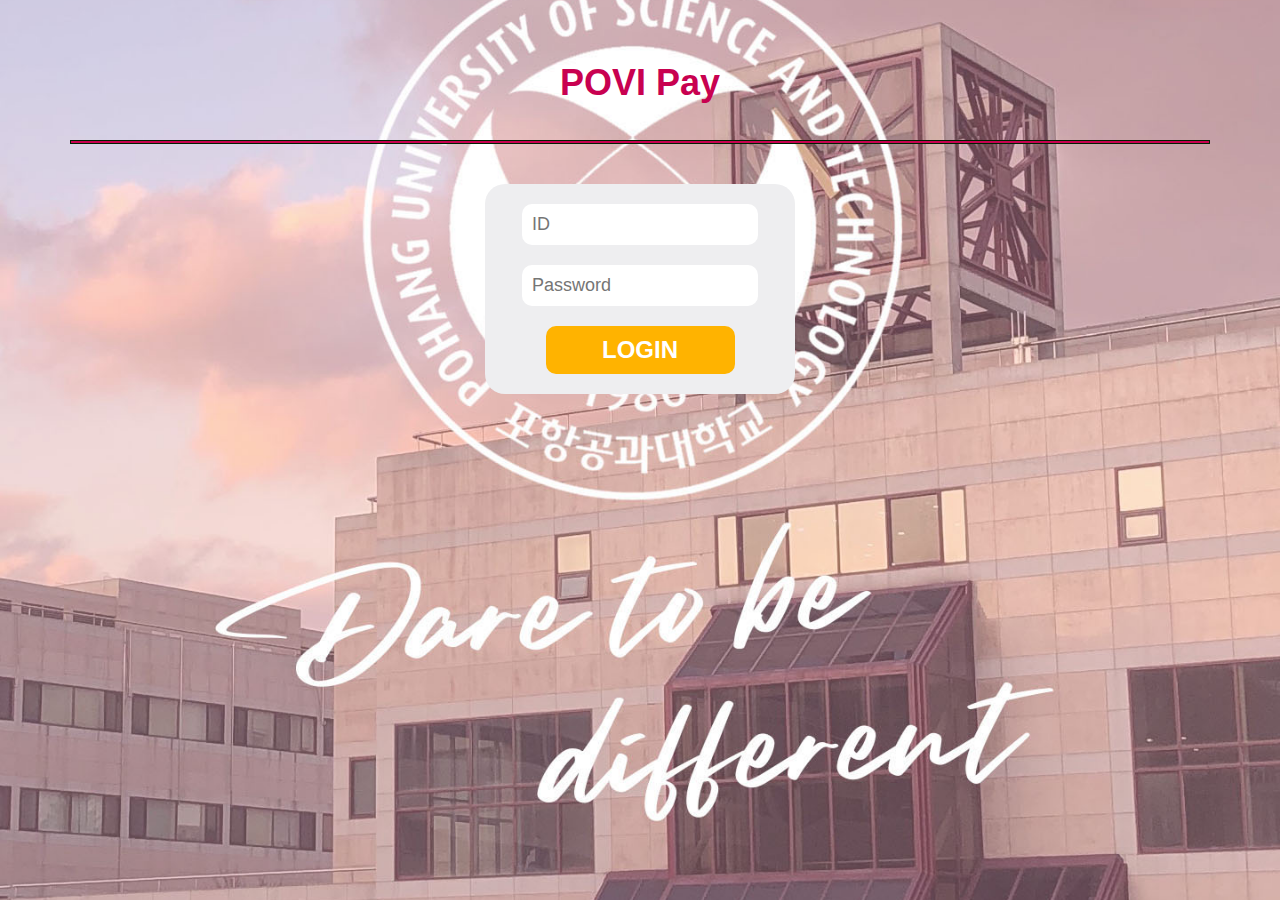
<file: index.html>
<!DOCTYPE html>
<html>
  <head>
    <meta charset="utf-8">
    <meta name="viewport" content="width=device-width, initial-scale=1.0"/>
    <link rel="stylesheet" href="css/main.css">
    <link rel="shortcut icon" href="image/lock.ico" type="image/x-icon">
    <link rel="icon" href="image/lock.ico" type="image/x-icon">
    <title>LOGIN</title>
  </head>

  <body>
    <div align="center">
      <br>
      <p class="title">POVI Pay</p>
      <hr color="rgb(102, 102, 92)" class="line">

      <div class="login-box" align="center">
        <form action="menu.html" method="GET">
          <input type="text" name="user-id" value="" class="text" placeholder="ID">
          <input type="password" id="user-password" class="text" placeholder="Password">
          <input type="submit" align="center" value="LOGIN" class="submit">
        </form>
      </div>
    </div>

  </body>

</html>
</file>
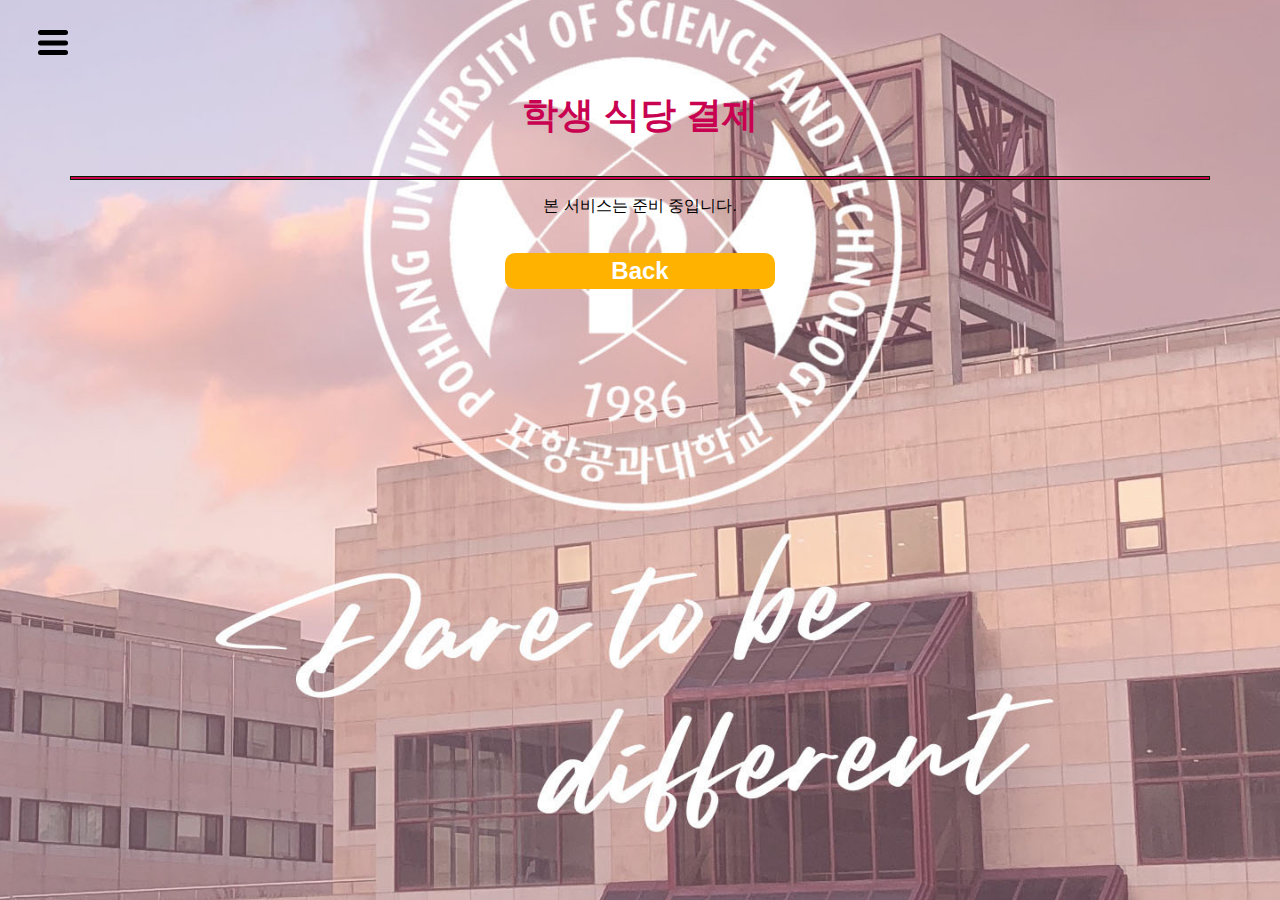
<file: cafeteria.html>
<!DOCTYPE html>
<html>
  <head>
    <meta charset="utf-8">
    <title>학생 식당 결제</title>
    <link href="./css/sidebar.css" rel="stylesheet">
    <meta name="viewport" content="width=device-width, initial-scale=1.0"/>
    <link rel="stylesheet" href="css/main.css">
    <style>
      .pay_title
      {
        margin-top : 150px;
        font-size : 80px;
        margin-bottom : 150px;
      }
      .back
      {
        font-size : 50px;
      }
    </style>
  </head>
  <body>

    <input type="checkbox" id="menuicon">
    <label for="menuicon">
       <span></span>
     	<span></span>
    	<span></span>
    </label>
    <div class="sidebar">
       	<a href="menu.html">메인메뉴</a><br>
          <a href="charge.html">충전</a><br>
          <a href="pay.html">결제</a><br>
          <a href="menu.html">로그아웃</a><br>
    </div>
    <p class="title" align="center">
      학생 식당 결제
    </p>
    <hr color="rgb(102, 102, 92)" class="line">
    <p align="center">
        본 서비스는 준비 중입니다.
    </p>
      <p align="center">
        <button type="button" class="button-back" onclick="location.href='./pay.html'" align="right">Back</button>
      </p>
    </div>
    
  </body>
</html>
</file>
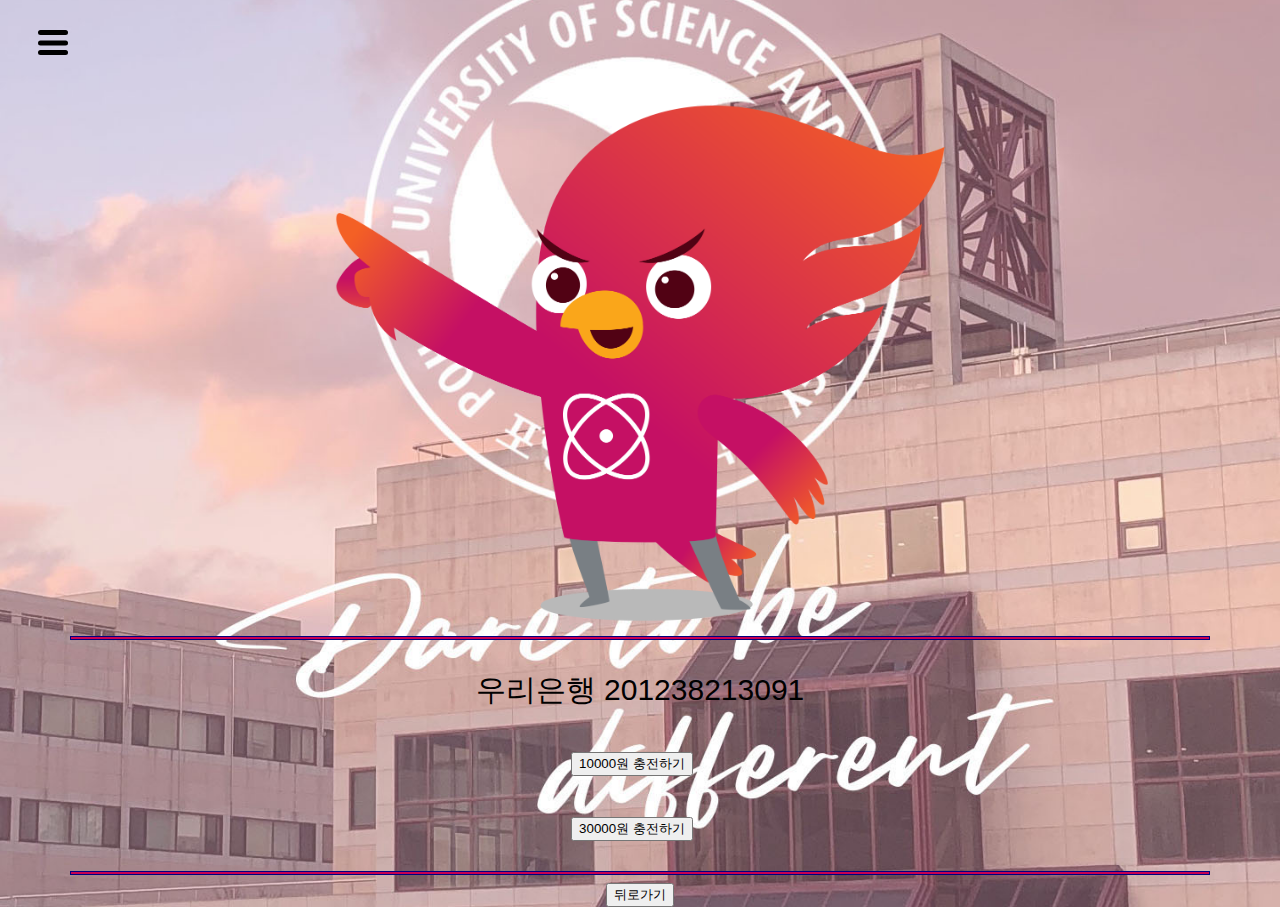
<file: charge.html>
<!DOCTYPE html>
<html lang="en" dir="ltr">
   <head>
      <meta charset="utf-8">
      <meta name="viewport" content="width=device-width, initial-scale=1.0"/>
      <link rel="stylesheet" href="css/main.css">
      <link rel="stylesheet" href="css/menu.css">
      <link href="./css/sidebar.css" rel="stylesheet">
      <link rel="stylesheet" href="https://cdn.jsdelivr.net/npm/bootstrap@4.5.3/dist/css/bootstrap.min.css" integrity="sha384-TX8t27EcRE3e/ihU7zmQxVncDAy5uIKz4rEkgIXeMed4M0jlfIDPvg6uqKI2xXr2" crossorigin="anonymous">
      <title>Charge</title>

      <script>
         function charge(money) {
            alert(`${money}원을 충전했습니다!`);
         }
      </script>
   </head>

   <body>
      <input type="checkbox" id="menuicon">
      <label for="menuicon">
         <span></span>
       	<span></span>
      	<span></span>
      </label>
      <div class="sidebar">
         	<a href="menu.html">메인메뉴</a><br>
            <a href="charge.html">충전</a><br>
            <a href="pay.html">결제</a><br>
            <a href="index.html">로그아웃</a><br>
      </div>

      <div align='center'>
         <br>
         <img src="image/ponix/1.png" width="50%">
         <hr color="rgb(200,1,80)" class="line">
         <p class="name"> 우리은행 201238213091 </p>
         <p class="name">
         <button type="button" class="btn btn-danger btn-lg" onclick="charge(10000)" style="margin-right: 16px;">10000원 충전하기</button>
         </p>
         <p class="name">
         <button type="button" class="btn btn-danger btn-lg" onclick="charge(30000)" style="margin-right: 16px;">30000원 충전하기</button>
         </p>
         <hr color="rgb(200,1,80)" class="line">

         <button type="button" class="btn btn-danger" onclick="location.href='menu.html'">뒤로가기</button>
      </div>
   </body>
</html>
</file>
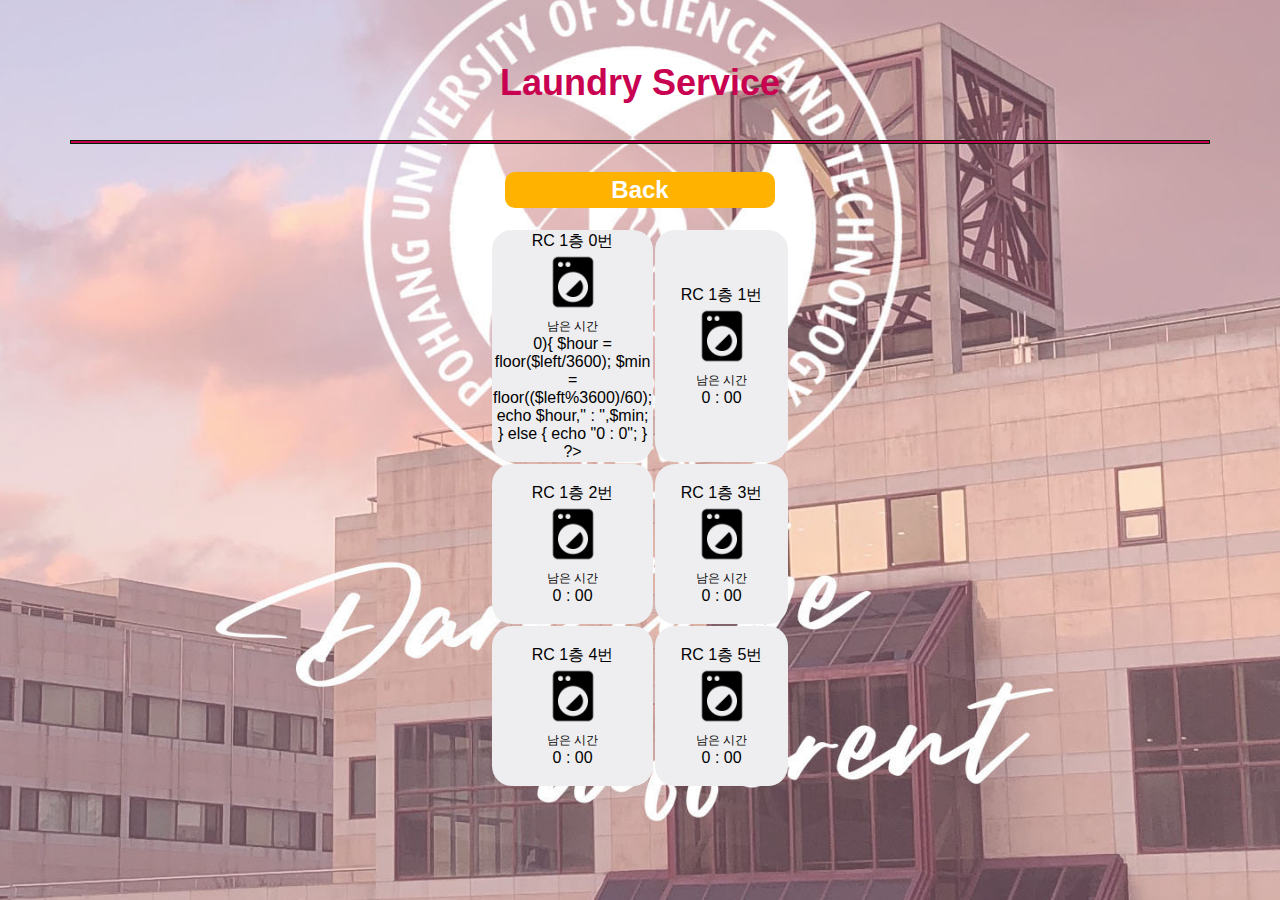
<file: laundry.html>
<!DOCTYPE html>
<html>
  <head>
    <meta charset="utf-8">
    <meta name="viewport" content="width=device-width, initial-scale=1.0"/>
    <link rel="stylesheet" href="css/main.css">
    <link rel="shortcut icon" href="image/laundry.ico" type="image/x-icon">
    <link rel="icon" href="image/laundry.ico" type="image/x-icon">
    <title>세탁기 이용</title>
  </head>

  <body>
    <div align="center">
      <br>
      <p class="title">
        Laundry Service
      </p>
      <hr color="rgb(102, 102, 92)" class="line">

      <div align="center">
        <button type="button" class="button-back" onclick="location.href='./pay.html'">Back</button>

        <table width="300px" align="center" class="table">
          <tr height="160px">
            <td align="center" bgcolor="#EEEEF0" class="block" onClick="location.href='laundry_reservation.html'">
              <font style="font-size: 16px;">RC 1층 0번</font><br>
              <img src="image/laundry.png" alt="Image Error" height="60px">
              <br>
              <font style="font-size: 12px;">남은 시간</font><br>
              <font style="font-size: 16px;">
                <?php
                  include('conn.php');
                  $sql = "SELECT * FROM laundry where no='1'";
                  $result = mysqli_query($conn, $sql);
                  $row = mysqli_fetch_array($result);
                  $fin = $row['end_time'];
                  $now = date('Y-m-d H:i:s');
                  $left = strtotime($fin) - strtotime($now);
                  if($left > 0){
                    $hour = floor($left/3600);
                    $min = floor(($left%3600)/60);
                    echo $hour," : ",$min;
                  } else {
                    echo "0 : 0";
                  }
                ?>
              </font>
            </td>
            <td align="center" bgcolor="#EEEEF0" class="block">
              <font style="font-size: 16px;">RC 1층 1번</font><br>
              <img src="image/laundry.png" alt="Image Error" height="60px">
              <br>
              <font style="font-size: 12px;">남은 시간</font><br>
              <font style="font-size: 16px;">0 : 00</font>
            </td>
          </tr>
          <tr height="160px">
            <td align="center"bgcolor="#EEEEF0" class="block">
              <font style="font-size: 16px;">RC 1층 2번</font><br>
              <img src="image/laundry.png" alt="Image Error" height="60px">
              <br>
              <font style="font-size: 12px;">남은 시간</font><br>
              <font style="font-size: 16px;">0 : 00</font>
            </td>
            <td align="center" bgcolor="#EEEEF0" class="block">
              <font style="font-size: 16px;">RC 1층 3번</font><br>
              <img src="image/laundry.png" alt="Image Error" height="60px">
              <br>
              <font style="font-size: 12px;">남은 시간</font><br>
              <font style="font-size: 16px;">0 : 00</font>
            </td>
          </tr>
          <tr height="160px">
            <td align="center" bgcolor="#EEEEF0" class="block">
              <font style="font-size: 16px;">RC 1층 4번</font><br>
              <img src="image/laundry.png" alt="Image Error" height="60px">
              <br>
              <font style="font-size: 12px;">남은 시간</font><br>
              <font style="font-size: 16px;">0 : 00</font>
            </td>
            <td align="center" bgcolor="#EEEEF0" class="block">
              <font style="font-size: 16px;">RC 1층 5번</font><br>
              <img src="image/laundry.png" alt="Image Error" height="60px">
              <br>
              <font style="font-size: 12px;">남은 시간</font><br>
              <font style="font-size: 16px;">0 : 00</font>
            </td>
          </tr>
          
        </table>
        
      </div>
    </div>
    
  </body>
</html>
</file>
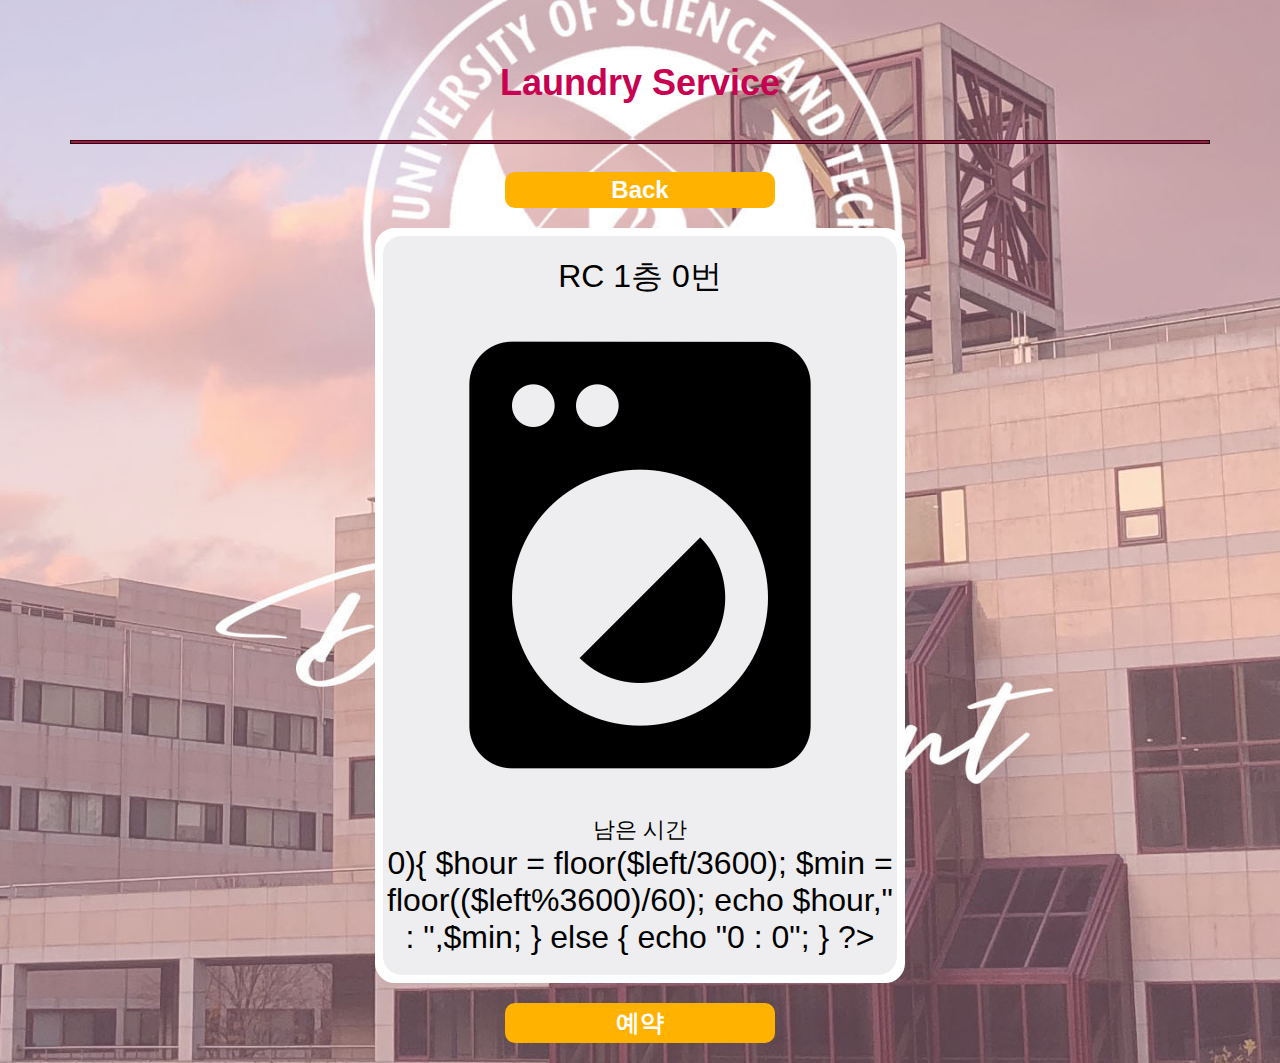
<file: laundry_reservation.html>
<!DOCTYPE html>
<html>
  <head>
    <meta charset="utf-8">
    <meta name="viewport" content="width=device-width, initial-scale=1.0"/>
    <link rel="stylesheet" href="css/main.css">
    <link rel="shortcut icon" href="image/laundry.ico" type="image/x-icon">
    <link rel="icon" href="image/laundry.ico" type="image/x-icon">
    <title>세탁기 예약</title>
    <script>
      function reserve() {
        alert("RC 1층 0번 세탁기가 예약되었습니다");
        location.href="./reserve.php";
      }
    </script>
  </head>

  <body>
    <div align="center">
      <br>
      <p class="title">
        Laundry Service
      </p>
      <hr color="rgb(102, 102, 92)" class="line">

      <div align="center">
        <button type="button" class="button-back" onclick="location.href='./laundry.html'">Back</button>
        <table width="270px" align="center" border="5" bordercolor="white" bgcolor="white" class="table">
          <tr>
            <td align="center" bgcolor="#EEEEF0" class="block">
              <br>
              <font style="font-size: 32px;">RC 1층 0번</font><br>
              <img src="image/laundry.png" alt="Image Error" height="30%">
              <br>
              <font style="font-size: 22px;">남은 시간</font><br>
              <font style="font-size: 32px;">
                <?php
                  include('conn.php');
                  $sql = "SELECT * FROM laundry where no='1'";
                  $result = mysqli_query($conn, $sql);
                  $row = mysqli_fetch_array($result);
                  $fin = $row['end_time'];
                  $now = date('Y-m-d H:i:s');
                  $left = strtotime($fin) - strtotime($now);
                  if($left > 0){
                    $hour = floor($left/3600);
                    $min = floor(($left%3600)/60);
                    echo $hour," : ",$min;
                  } else {
                    echo "0 : 0";
                  }
                ?>
              </font><br><br>
          </tr>
        </table>
        <button type="button" class="button-back" onclick='reserve()'>예약</button>
      </div>
    </div>
    
  </body>
</html>
</file>
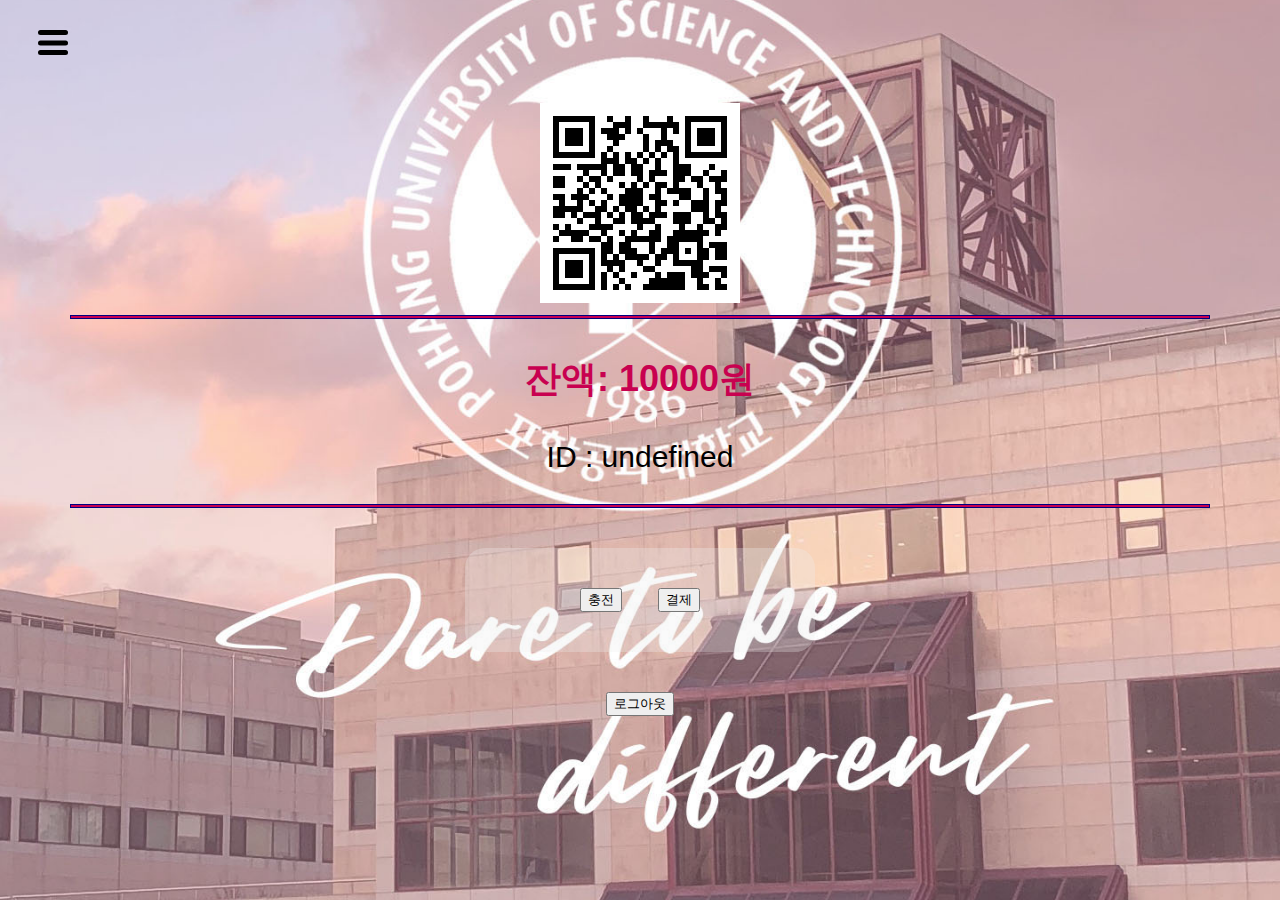
<file: menu.html>
<!DOCTYPE html>
<head>
  <meta charset="UTF-8">
  <meta name="viewport" content="width=device-width, initial-scale=1.0"/>
  <title>menu</title>
  <link href="./css/sidebar.css" rel="stylesheet">
  <link rel="stylesheet" href="css/menu.css">
  <link rel="stylesheet" href="css/main.css">
  <link rel="stylesheet" href="https://cdn.jsdelivr.net/npm/bootstrap@4.5.3/dist/css/bootstrap.min.css" integrity="sha384-TX8t27EcRE3e/ihU7zmQxVncDAy5uIKz4rEkgIXeMed4M0jlfIDPvg6uqKI2xXr2" crossorigin="anonymous">
</head>

<body>
  <script>
    // 파라메터 정보가 저장될 오브젝트
    // common.js 같은 모든 페이지에서 로딩되는 js 파일에 넣어두면 됨.
    var getParam = function(key){
         var _parammap = {};
         document.location.search.replace(/\??(?:([^=]+)=([^&]*)&?)/g, function () {
             function decode(s) {
                 return decodeURIComponent(s.split("+").join(" "));
             }
             _parammap[decode(arguments[1])] = decode(arguments[2]);
         });
         return _parammap[key];
    };
  </script>

  <script src="https://code.jquery.com/jquery-3.5.1.slim.min.js" integrity="sha384-DfXdz2htPH0lsSSs5nCTpuj/zy4C+OGpamoFVy38MVBnE+IbbVYUew+OrCXaRkfj" crossorigin="anonymous"></script>
  <script src="https://cdn.jsdelivr.net/npm/bootstrap@4.5.3/dist/js/bootstrap.bundle.min.js" integrity="sha384-ho+j7jyWK8fNQe+A12Hb8AhRq26LrZ/JpcUGGOn+Y7RsweNrtN/tE3MoK7ZeZDyx" crossorigin="anonymous"></script>


  <input type="checkbox" id="menuicon">
  <label for="menuicon">
      <span></span>
      <span></span>
      <span></span>
  </label>
  <div class="sidebar">
        <a href="menu.html">메인메뉴</a><br>
        <a href="charge.html">충전</a><br>
        <a href="pay.html">결제</a><br>
        <a href="index.html">로그아웃</a><br>
  </div>

  <div align='center'>
      <br>
      <tr> <img src="image/QRcode.png" width="%" style="margin-top: -50;"></tr>
      <tr> <hr color="rgb(200,1,80)" class="line"> </tr>
      <tr>
       <p class="title">
          잔액: 10000원
       </p>
       <p class="name">
          ID :
          <script> document.write(getParam("user-id")); </script>
       </p>
      </tr>
      <tr> <hr color="rgb(200,1,80)" class="line"> </tr>

 
     <div class="container">
       <button type="button" class="btn btn-danger btn-lg" onclick="location.href='charge.html'" style="margin-right: 16px;">충전</button>
       <button type="button" class="btn btn-danger btn-lg" onclick="location.href='pay.html'" style="margin-left: 16px;">결제</button>
     </div>

     <button type="button" class="btn btn-danger" onclick="location.href='index.html'">로그아웃</button>

 </div>

</body>


</html>
</file>
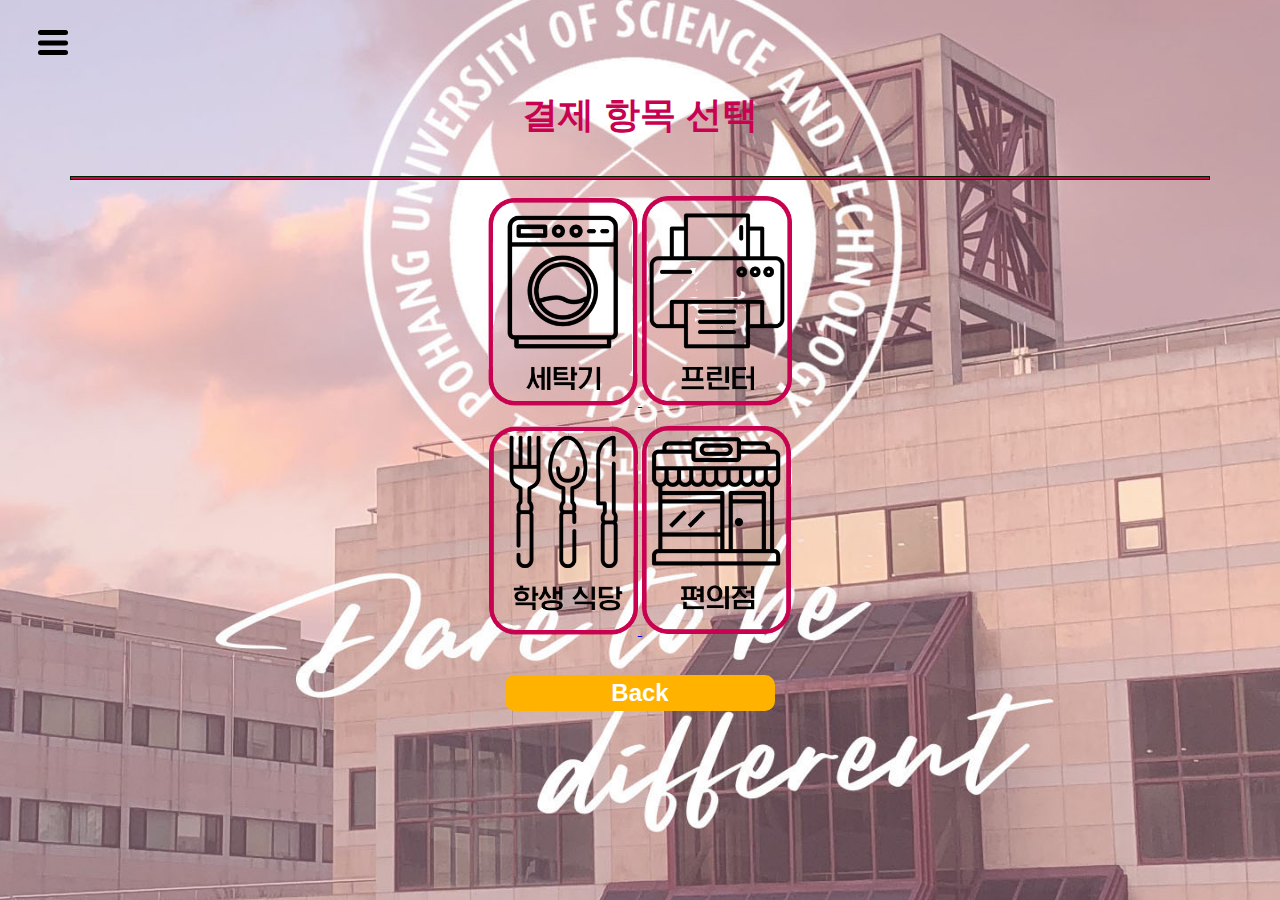
<file: pay.html>
<!DOCTYPE html>
<html>
  <head>
    <meta charset="utf-8">
    <title>POVI Pay 결제</title>
    <link href="./css/sidebar.css" rel="stylesheet">
    <meta name="viewport" content="width=device-width, initial-scale=1.0"/>
    <link rel="stylesheet" href="css/main.css">
    <style>
      .pay_title
      {
        margin-top : 150px;
        font-size : 80px;
        margin-bottom : 150px;
      }
      .back
      {
        font-size : 50px;
      }
    </style>
  </head>
  <body>

    <input type="checkbox" id="menuicon">
    <label for="menuicon">
       <span></span>
     	<span></span>
    	<span></span>
    </label>
    <div class="sidebar">
       	<a href="menu.html">메인메뉴</a><br>
          <a href="charge.html">충전</a><br>
          <a href="pay.html">결제</a><br>
          <a href="index.html">로그아웃</a><br>
    </div>
    <p class="title" align="center">
      결제 항목 선택
    </p>
    <hr color="rgb(102, 102, 92)" class="line">
    <div>
      <p align="center">
        <a href="laundry.html">
          <img src="image/pay/1.png" alt="세탁기" width=150px>
        </a>
        <a href="printer.html">
          <img src="image/pay/3.png" alt="프린터" width=150px>
        </a>
      </p>
      <p align="center">
        <a href="cafeteria.html">
          <img src="image/pay/4.png" alt="학생식당" width=150px>
        </a>
        <a href="store.html">
          <img src="image/pay/2.png" alt="편의점" width=150px>
        </a>
      </p>
      <p align="center">
        <button type="button" class="button-back" onclick="location.href='./menu.html'" align="right">Back</button>
      </p>
    </div>

  </body>
</html>
</file>
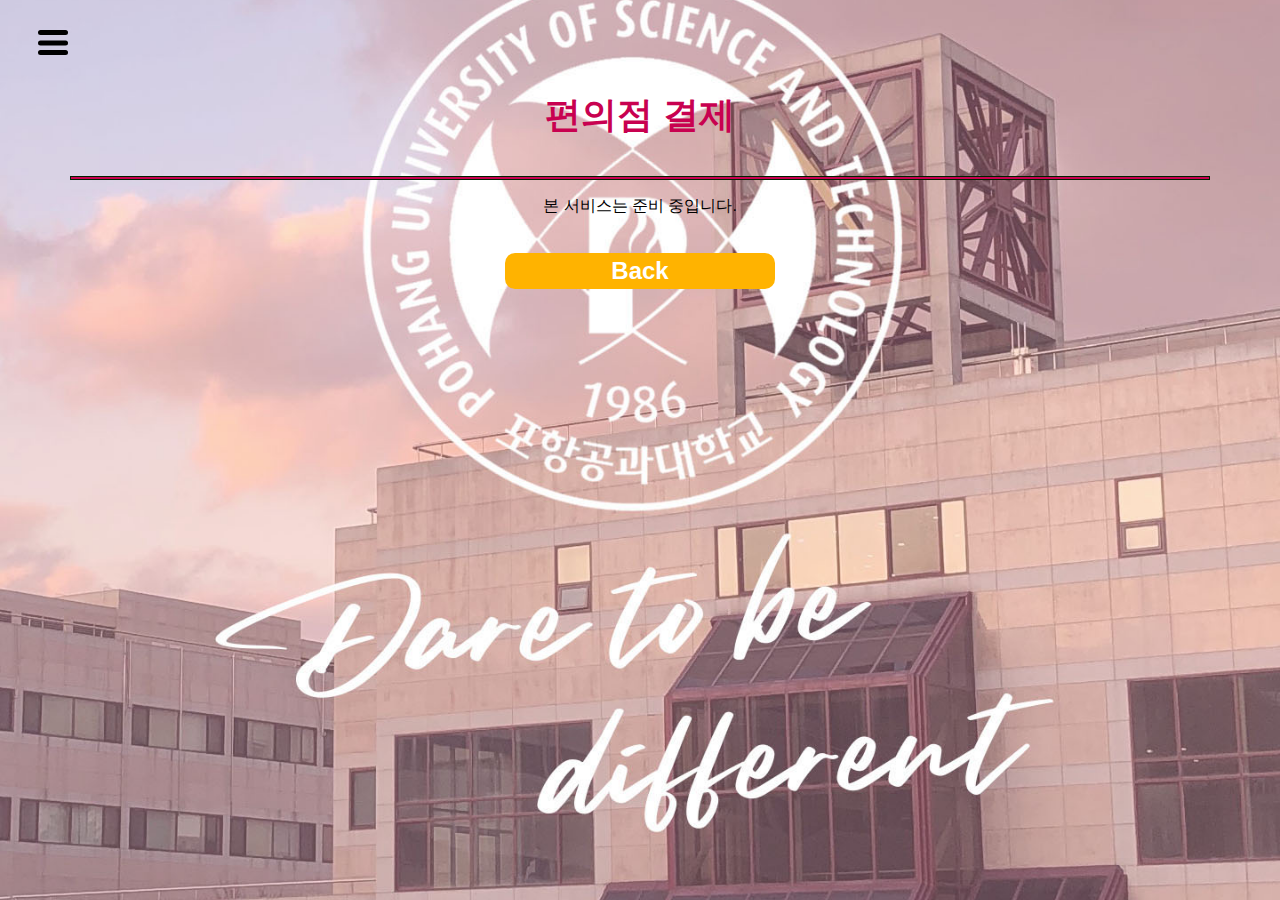
<file: store.html>
<!DOCTYPE html>
<html>
  <head>
    <meta charset="utf-8">
    <title>학생 식당 결제</title>
    <link href="./css/sidebar.css" rel="stylesheet">
    <meta name="viewport" content="width=device-width, initial-scale=1.0"/>
    <link rel="stylesheet" href="css/main.css">
    <style>
      .pay_title
      {
        margin-top : 150px;
        font-size : 80px;
        margin-bottom : 150px;
      }
      .back
      {
        font-size : 50px;
      }
    </style>
  </head>
  <body>

    <input type="checkbox" id="menuicon">
    <label for="menuicon">
       <span></span>
     	<span></span>
    	<span></span>
    </label>
    <div class="sidebar">
       	<a href="menu.html">메인메뉴</a><br>
          <a href="charge.html">충전</a><br>
          <a href="pay.html">결제</a><br>
          <a href="menu.html">로그아웃</a><br>
    </div>
    <p class="title" align="center">
      편의점 결제
    </p>
    <hr color="rgb(102, 102, 92)" class="line">
    <p align="center">
        본 서비스는 준비 중입니다.
    </p>
      <p align="center">
        <button type="button" class="button-back" onclick="location.href='./pay.html'" align="right">Back</button>
      </p>
    </div>
    
  </body>
</html>
</file>
<file: css/main.css>
* {
    font-family: sans-serif;
}

body{
  background-image: url('../image/background_img.jpg');
  background-size: cover;
  height: 812px;
  background-position: center;
}

.line{
    width: 90%;
    height: 2px;
    background-color: rgb(200, 1, 80);
}

.login-box {
    width: 270px;
    background-color: #EEEEF0;
    margin-right: auto;
    margin-left: auto;
    margin-top: 40px;
    padding: 20px;
    text-align: center;
    border: none;
    border-radius: 20px;
}

.title{
    font-size: 36px;
    color: rgb(200,1,80);
    font-weight: bold;
}

.text {
    font-size: 18px;
    padding: 10px;
    border: none;
    width: 80%;
    margin-bottom: 20px;
    border-radius: 10px;
}

.submit {
    font-size: 24px;
    font-weight: bold;
    font-family: sans-serif;
    color: white;
    border: none;
    padding: 10px;
    width: 70%;
    background-color: rgb(255, 179, 0);
    border-radius: 10px;
}

.footer {
    position: fixed;
    bottom: 0px;
}

.button-back{
    font-size: 24px;
    font-weight: bold;
    color: white;
    border: none;
    padding: 4px;
    width: 270px;
    background-color: rgb(255, 179, 0);
    border-radius: 10px;
    margin-top: 20px;
    margin-bottom: 20px;
}

.table {
    border-radius: 20px;
}

.block {
    width: 140px;
    border-radius: 20px;
    background-color:bgcolor="#EEEEF0";
}
</file>
<file: css/sidebar.css>
input[id="menuicon"] {display:none;}
input[id="menuicon"] + label {display:block;margin:30px;width:30px;height:25px;position:relative;cursor:pointer;}
input[id="menuicon"] + label span {display:block;position:absolute;width:100%;height:5px;border-radius:30px;background:#000;transition:all .35s;}
input[id="menuicon"] + label span:nth-child(1) {top:0;}
input[id="menuicon"] + label span:nth-child(2) {top:50%;transform:translateY(-50%);} /* �����ϰ� ������ �� �ִ� style top:calc(50% - 2.5px); margin-top:-2.5px;*/
input[id="menuicon"] + label span:nth-child(3) {bottom:0;}
input[id="menuicon"]:checked + label {z-index:2;}
input[id="menuicon"]:checked + label span {background:#fff;}
input[id="menuicon"]:checked + label span:nth-child(1) {top:50%;transform:translateY(-50%) rotate(45deg);}
input[id="menuicon"]:checked + label span:nth-child(2) {opacity:0;}
input[id="menuicon"]:checked + label span:nth-child(3) {bottom:50%;transform:translateY(50%) rotate(-45deg);}
div[class="sidebar"] {
   width:200px;
   height:100%;
   background:#222;
   position:fixed;
   top:0;
   left:-300px;
   z-index:1;
   transition:all .35s;
   text-align: center;
   padding-top: 300px;
   line-height: 250%;
}
input[id="menuicon"]:checked + label + div {left:0;}
div > a {color: white;}
</file>
<file: css/menu.css>
table.menu {
    width: 1000px;
    border-collapse: separate;
    border-spacing: 1px;
    line-height: 4;
    border-top: 1px solid #ccc;
    font-size: 50;
    margin : 10px;
 }

 .name{
   font-size: 30px;
   color: rgb(0,0,0);
 }

 .container{
   width: 270px;
   background-color: rgba(238, 238, 240, 0.3);
   margin-right: auto;
   margin-left: auto;
   margin-top: 40px;
   margin-bottom: 40px;
   padding: 40px;
   text-align: center;
   border: none ;
   border-radius: 20px;
 }

 .footer {
   position: fixed;
   bottom: 0px;
 }
</file>
